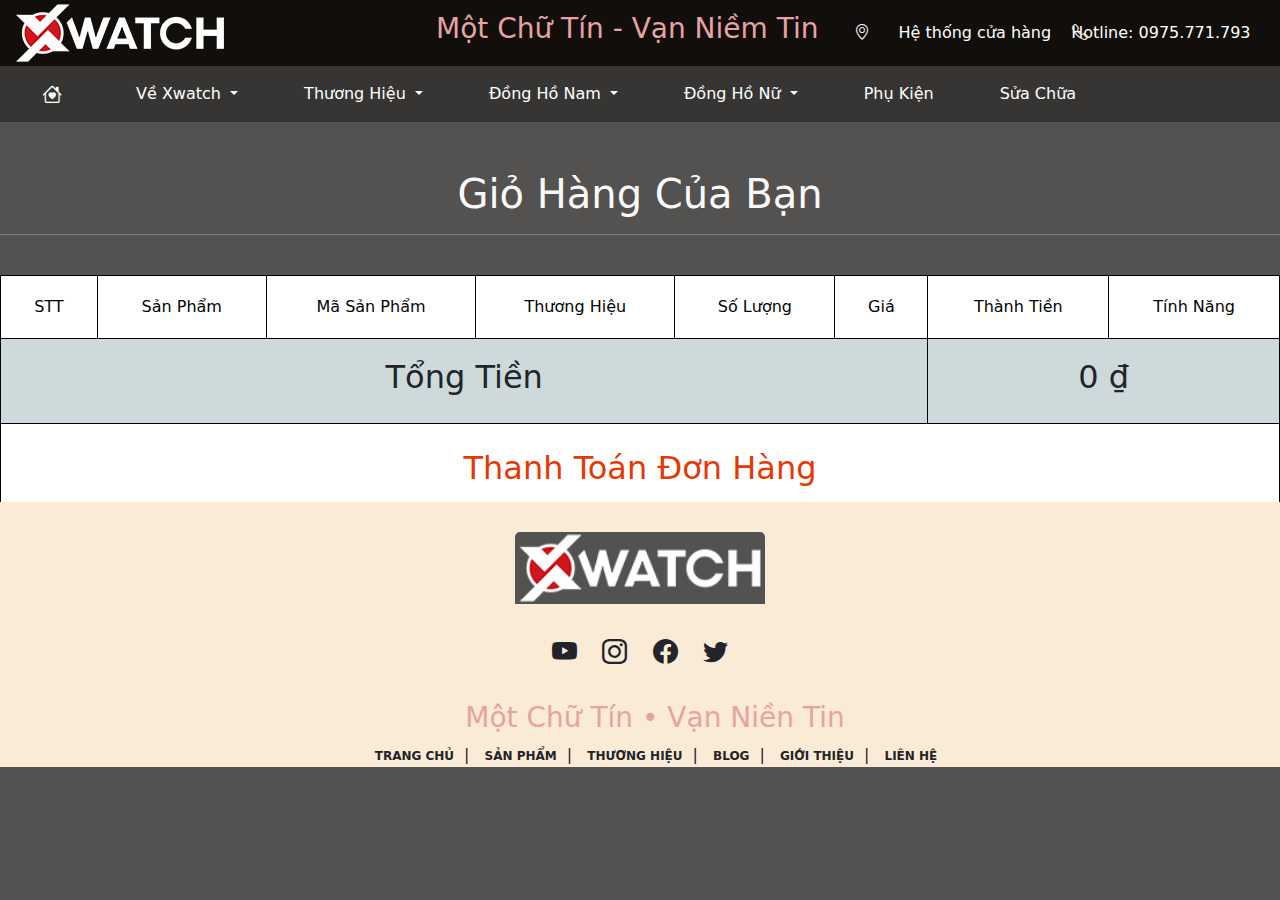
<file: html/cart.html>
<!DOCTYPE html>
<html lang="en">

<head>
    <meta charset="UTF-8">
    <meta http-equiv="X-UA-Compatible" content="IE=edge">
    <meta name="viewport" content="width=device-width, initial-scale=1.0">
    <title>Giỏ Hàng</title>
    <link rel="stylesheet" href="../bootstrap-5.0.2-dist/bootstrap-5.0.2-dist/css/bootstrap.min.css">
    <script src="../bootstrap-5.0.2-dist/bootstrap-5.0.2-dist/js/bootstrap.min.js"></script>
    <link rel="stylesheet" href="../style/cart.css">
    <link rel="stylesheet" href="https://cdn.jsdelivr.net/npm/bootstrap-icons@1.10.3/font/bootstrap-icons.css">
</head>

<body>
    <header class="navbar navbar-expand-lg navbar-light bg-light ">
        <div class="container-fluid header1">
            <a class="navbar-brand" href="../index.html"><img src="../image/logo xwatch.png" alt="logo"></a>
            <button class="navbar-toggler" type="button" data-bs-toggle="collapse"
                data-bs-target="#navbarSupportedContent" aria-controls="navbarSupportedContent" aria-expanded="false"
                aria-label="Toggle navigation">
                <span class="navbar-toggler-icon"></span>
            </button>
            <div class="collapse navbar-collapse " id="navbarSupportedContent">
                <h3>Một Chữ Tín - Vạn Niềm Tin</h3>
        
                <div id="signupin" class="navbar-nav me-auto mb-2 mb-lg-0">
                  <div id ="register"><span class="map" ><i class="bi bi-geo-alt"></i></span><a href="#">Hệ thống cửa hàng</a></div>
                  <div id="user"><span class="phone"><i class="bi bi-telephone"></i></span><a href="#">Hotline: 0975.771.793</a></div>
                </div>
              </div>
        </div>
    </header>

    <!-- Phần điều hướng-->
    <nav class="navbar navbar-expand-lg navbar-light nav">
        <div class="container-fluid">
            <a class="navbar-brand text-white" href="./cart.html"><i class="bi bi-house-heart"></i></a>
            <button class="navbar-toggler bg-light" type="button" data-bs-toggle="collapse"
                data-bs-target="#navbarNavDropdown" aria-controls="navbarNavDropdown" aria-expanded="false"
                aria-label="Toggle navigation">
                <span class="navbar-toggler-icon"></span>
            </button>
            <div class="collapse navbar-collapse" id="navbarNavDropdown">
                <ul class="navbar-nav">
                    <li class="nav-item dropdown">
                        <a class="nav-link dropdown-toggle text-white" href="#" id="navbarDropdownMenuLink"
                            role="button" data-bs-toggle="dropdown" aria-expanded="false">
                            Về Xwatch
                        </a>
                        <ul class="dropdown-menu bg-secondary hover" aria-labelledby="navbarDropdownMenuLink">
                            <li><a class="dropdown-item" href="#">Câu Chuyện Thương Hiệu</a></li>
                            <li><a class="dropdown-item" href="#">Giới Thiệu Đồng Hồ Xwatch</a></li>
                            <li><a class="dropdown-item" href="#">Triết Lý Kinh Doanh</a></li>
                            <li><a class="dropdown-item" href="#">Chế Độ Bảo Hành</a></li>
                        </ul>
                    </li>
                    <li class="nav-item dropdown">
                        <a class="nav-link dropdown-toggle text-white" href="#" id="navbarDropdownMenuLink"
                            role="button" data-bs-toggle="dropdown" aria-expanded="false">
                            Thương Hiệu
                        </a>
                        <ul class="dropdown-menu bg-secondary hover" aria-labelledby="navbarDropdownMenuLink">
                            <li><a class="dropdown-item" href="#">Đồng hồ Orient</a></li>
                            <li><a class="dropdown-item" href="#">Đồng hồ Casio</a></li>
                            <li><a class="dropdown-item" href="#">Đồng hồ Rolex</a></li>
                            <li><a class="dropdown-item" href="#">Đồng hồ Atlantic</a></li>
                            <li><a class="dropdown-item" href="#">Đồng hồ Citizen</a></li>
                        </ul>
                    </li>
                    <li class="nav-item dropdown">
                        <a class="nav-link dropdown-toggle text-white" href="#" id="navbarDropdownMenuLink"
                            role="button" data-bs-toggle="dropdown" aria-expanded="false">
                            Đồng Hồ Nam
                        </a>
                        <ul class="dropdown-menu bg-secondary hover" aria-labelledby="navbarDropdownMenuLink">
                            <li><a class="dropdown-item" href="#">Thương Hiệu</a></li>
                            <li><a class="dropdown-item" href="#">Mức Giá</a></li>
                            <li><a class="dropdown-item" href="#">Loại Dây</a></li>
                            <li><a class="dropdown-item" href="#">Bộ Máy</a></li>
                            <li><a class="dropdown-item" href="#">Size Mặt</a></li>
                        </ul>
                    </li>
                    <li class="nav-item dropdown">
                        <a class="nav-link dropdown-toggle text-white" href="#" id="navbarDropdownMenuLink"
                            role="button" data-bs-toggle="dropdown" aria-expanded="false">
                            Đồng Hồ Nữ
                        </a>
                        <ul class="dropdown-menu bg-secondary hover" aria-labelledby="navbarDropdownMenuLink">
                            <li><a class="dropdown-item" href="#">Thương Hiệu</a></li>
                            <li><a class="dropdown-item" href="#">Mức Giá</a></li>
                            <li><a class="dropdown-item" href="#">Loại Dây</a></li>
                            <li><a class="dropdown-item" href="#">Bộ Máy</a></li>
                            <li><a class="dropdown-item" href="#">Size Mặt</a></li>
                        </ul>
                    </li>
                    <li class="nav-item">
                        <a class="nav-link active text-white" aria-current="page" href="#">Phụ Kiện</a>
                    </li>
                    <li class="nav-item">
                        <a class="nav-link text-white" href="#">Sửa Chữa</a>
                    </li>
                </ul>
            </div>
        </div>
    </nav>

    
         <div class="element">
            <h1> Giỏ Hàng Của Bạn</h1>  <hr style="color: rgb(252, 251, 251);"><br>
    <table id="table">
        <!-- <tr>
            <td>ID</td>
            <td>Sản phẩm</td>
            <td>Thương hiệu</td>
            <td>Số lượng</td>
            <td>Giá</td>
            <td>Thành tiền</td>
            <td><button>Xóa</button></td>
        </tr>
        <tr>
            <td colspan="6">Thành Tiền</td>
            <td>Thanh Toán</td>
        </tr> -->
        
    </table>
    <!-- snackbar -->
    <div id="snackbar">Thanh Toán Thành Công!</div>

        <div class="footer">
            <div class="grid">
                <div class="footer-container">
                    <div class="footer-logo">
                        <img
                            src="../image/logo xwatch.png"
                            alt="" />
                    </div>
                    <ul class="footer-social">
                        <li>
                            <a href=""><i class="bi bi-youtube"></i></a>
                        </li>
                        <li>
                            <a href=""><i class="bi bi-instagram"></i></a>
                        </li>
                        <li>
                            <a href=""><i class="bi bi-facebook"></i></a>
                        </li>
                        <li>
                            <a href=""><i class="bi bi-twitter"></i></a>
                        </li>
                    </ul>
                    <div class="footer-copyright">
                        <h3 >Một Chữ Tín • Vạn Niền Tin</h3>
                    </div>
                    <ul class="footer-link">
                        <li><a href="">Trang chủ</a></li>|
                        <li><a href="">Sản phẩm</a></li>|
                        <li><a href="">Thương hiệu</a></li>|
                        <li><a href="">Blog</a></li>|
                        <li><a href="">Giới thiệu</a></li>|
                        <li><a href="">Liên hệ</a></li>
                    </ul>
                </div>
            </div>
          </div>

    <script src="../js/cart.js"></script>
</body>

</html>
</file>
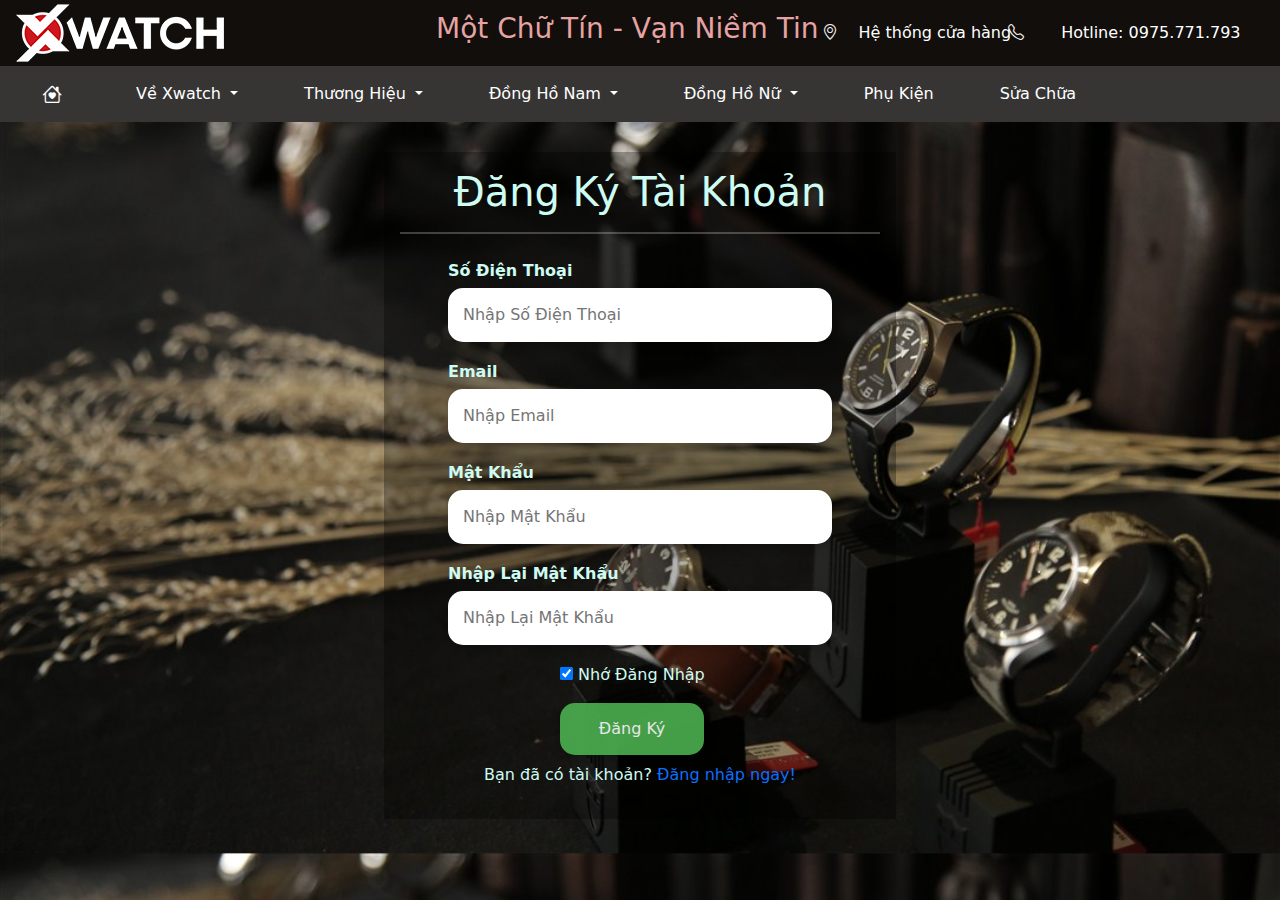
<file: html/dangky.html>
<!DOCTYPE html>
<html lang="en">
<head>
    <meta charset="UTF-8">
    <meta http-equiv="X-UA-Compatible" content="IE=edge">
    <meta name="viewport" content="width=device-width, initial-scale=1.0">
    <title>Đăng ký</title>
    <link rel="stylesheet" href="../bootstrap-5.0.2-dist/bootstrap-5.0.2-dist/css/bootstrap.min.css">
    <script src="../bootstrap-5.0.2-dist/bootstrap-5.0.2-dist/js/bootstrap.min.js"></script>
    <link rel="stylesheet" href="../style/dangky.css">
    <script src="../js/dangky.js"></script>
    <link rel="stylesheet" href="https://cdn.jsdelivr.net/npm/bootstrap-icons@1.10.3/font/bootstrap-icons.css">
</head>
<body>
    <header class="navbar navbar-expand-lg navbar-light bg-light ">
        <div class="container-fluid header1">
          <a class="navbar-brand" href="../index.html"><img src="../image/logo xwatch.png" alt="logo"></a>
        <button class="navbar-toggler" type="button" data-bs-toggle="collapse" data-bs-target="#navbarSupportedContent" aria-controls="navbarSupportedContent" aria-expanded="false" aria-label="Toggle navigation">
          <span class="navbar-toggler-icon"></span>
        </button>
        <div class="collapse navbar-collapse " id="navbarSupportedContent">
          <h3>Một Chữ Tín - Vạn Niềm Tin</h3>
  
          <div id="signupin" class="navbar-nav me-auto mb-2 mb-lg-0">
            <span class="map"><i class="bi bi-geo-alt"></i></span><a href="#">Hệ thống cửa hàng</a>
            <span class="phone"><i class="bi bi-telephone"></i></span><a href="#">Hotline: 0975.771.793</a>
          </div>
        </div>
      </div>
      </header>

      <!-- Phần điều hướng-->
      <nav class="navbar navbar-expand-lg navbar-light nav">
        <div class="container-fluid">
          <a class="navbar-brand text-white" href="../index.html"><i class="bi bi-house-heart"></i></a>
          <button class="navbar-toggler bg-light" type="button" data-bs-toggle="collapse" data-bs-target="#navbarNavDropdown" aria-controls="navbarNavDropdown" aria-expanded="false" aria-label="Toggle navigation">
            <span class="navbar-toggler-icon"></span>
          </button>
          <div class="collapse navbar-collapse" id="navbarNavDropdown">
            <ul class="navbar-nav">
              <li class="nav-item dropdown">
                <a class="nav-link dropdown-toggle text-white" href="#" id="navbarDropdownMenuLink" role="button" data-bs-toggle="dropdown" aria-expanded="false">
                  Về Xwatch
                </a>
                <ul class="dropdown-menu bg-secondary hover" aria-labelledby="navbarDropdownMenuLink">
                  <li><a class="dropdown-item" href="#">Câu Chuyện Thương Hiệu</a></li>
                  <li><a class="dropdown-item" href="#">Giới Thiệu Đồng Hồ Xwatch</a></li>
                  <li><a class="dropdown-item" href="#">Triết Lý Kinh Doanh</a></li>
                  <li><a class="dropdown-item" href="#">Chế Độ Bảo Hành</a></li>
                </ul>
              </li>
              <li class="nav-item dropdown">
                <a class="nav-link dropdown-toggle text-white" href="#" id="navbarDropdownMenuLink" role="button" data-bs-toggle="dropdown" aria-expanded="false">
                 Thương Hiệu
                </a>
                <ul class="dropdown-menu bg-secondary hover" aria-labelledby="navbarDropdownMenuLink">
                  <li><a class="dropdown-item" href="#">Đồng hồ Orient</a></li>
                  <li><a class="dropdown-item" href="#">Đồng hồ Casio</a></li>
                  <li><a class="dropdown-item" href="#">Đồng hồ Rolex</a></li>
                  <li><a class="dropdown-item" href="#">Đồng hồ Atlantic</a></li>
                  <li><a class="dropdown-item" href="#">Đồng hồ Citizen</a></li>
                </ul>
              </li>
              <li class="nav-item dropdown">
                <a class="nav-link dropdown-toggle text-white" href="#" id="navbarDropdownMenuLink" role="button" data-bs-toggle="dropdown" aria-expanded="false">
                  Đồng Hồ Nam
                </a>
                <ul class="dropdown-menu bg-secondary hover" aria-labelledby="navbarDropdownMenuLink">
                  <li><a class="dropdown-item" href="#">Thương Hiệu</a></li>
                  <li><a class="dropdown-item" href="#">Mức Giá</a></li>
                  <li><a class="dropdown-item" href="#">Loại Dây</a></li>
                  <li><a class="dropdown-item" href="#">Bộ Máy</a></li>
                  <li><a class="dropdown-item" href="#">Size Mặt</a></li>
                </ul>
              </li>
              <li class="nav-item dropdown">
                <a class="nav-link dropdown-toggle text-white" href="#" id="navbarDropdownMenuLink" role="button" data-bs-toggle="dropdown" aria-expanded="false">
                  Đồng Hồ Nữ
                </a>
                <ul class="dropdown-menu bg-secondary hover" aria-labelledby="navbarDropdownMenuLink">
                  <li><a class="dropdown-item" href="#">Thương Hiệu</a></li>
                  <li><a class="dropdown-item" href="#">Mức Giá</a></li>
                  <li><a class="dropdown-item" href="#">Loại Dây</a></li>
                  <li><a class="dropdown-item" href="#">Bộ Máy</a></li>
                  <li><a class="dropdown-item" href="#">Size Mặt</a></li>
                </ul>
              </li>
              <li class="nav-item">
                <a class="nav-link active text-white" aria-current="page" href="#">Phụ Kiện</a>
              </li>
              <li class="nav-item">
                <a class="nav-link text-white" href="#">Sửa Chữa</a>
              </li>
            </ul>
          </div>
        </div>
      </nav>
      
      <!-- register -->
      <form action="" onsubmit="saveUser(event)">
        <div class="container">
          <h1>Đăng Ký Tài Khoản</h1>
          <hr>
          
          <label for="number"><b>Số Điện Thoại</b></label> <br>
          <input id="phone" type="number" placeholder="Nhập Số Điện Thoại" name="number" ><br>

          <p id="vldPhone" style="margin-top: -20px;"></p>

          <label for="email"><b>Email</b></label> <br>
          <input id="email" type="email" placeholder="Nhập Email" name="email" > <br>

          <p id="vldEmail" style="margin-top: -20px;"></p>

          <label for="psw"><b>Mật Khẩu</b></label> <br>
          <input id="password" id="input" type="password" placeholder="Nhập Mật Khẩu" name="psw" > <br>

          <p id="vldPass" style="margin-top: -20px;"></p>

          <label for="psw-repeat"><b>Nhập Lại Mật Khẩu</b></label><br>
          <input id="password1" type="password" placeholder="Nhập Lại Mật Khẩu" name="psw-repeat" ><br>

            <p id="result" style="margin-top: -20px;"></p>

          <label class="checkboxx">
            <input type="checkbox" checked="checked" name="remember" style="margin-bottom:15px"> Nhớ Đăng Nhập
          </label> <br>
      
          <div class="clearfix">
            <button type="submit" value="submit" class="signupbtn">Đăng Ký</button>
          </div>
          <p style="color: rgb(206, 251, 242);">Bạn đã có tài khoản? <a href="./dangnhap.html" style="text-decoration: none;"> Đăng nhập ngay!</a></p>
          <div id="snackbar" style="color: rgb(206, 251, 242);">Đăng ký thành công</div>
        </div>
      </form>

    
      <script src="../js/dangky.js"></script>
</body>
</html>
</file>
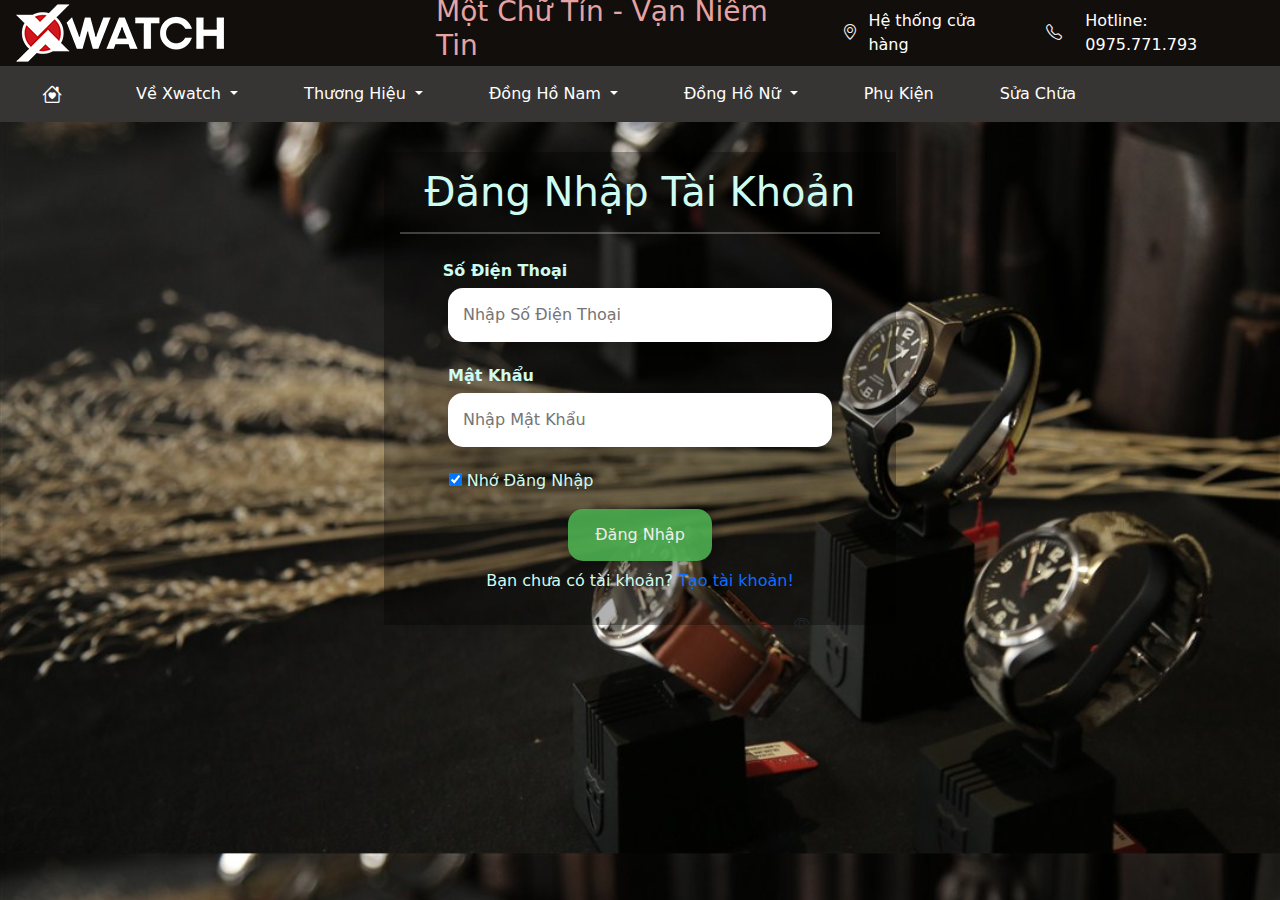
<file: html/dangnhap.html>
<!DOCTYPE html>
<html lang="en">

<head>
  <meta charset="UTF-8">
  <meta http-equiv="X-UA-Compatible" content="IE=edge">
  <meta name="viewport" content="width=device-width, initial-scale=1.0">
  <title>Đăng nhập</title>
  <link rel="stylesheet" href="../bootstrap-5.0.2-dist/bootstrap-5.0.2-dist/css/bootstrap.min.css">
  <script src="../bootstrap-5.0.2-dist/bootstrap-5.0.2-dist/js/bootstrap.min.js"></script>
  <link rel="stylesheet" href="../style/dangnhap.css">
  <script src="../js/dangnhap.js"></script>
  <link rel="stylesheet" href="https://cdn.jsdelivr.net/npm/bootstrap-icons@1.10.3/font/bootstrap-icons.css">
</head>

<body>
  <header class="navbar navbar-expand-lg navbar-light bg-light ">
    <div class="container-fluid header1">
      <a class="navbar-brand" href="../index.html"><img src="../image/logo xwatch.png" alt="logo"></a>
      <button class="navbar-toggler" type="button" data-bs-toggle="collapse" data-bs-target="#navbarSupportedContent"
        aria-controls="navbarSupportedContent" aria-expanded="false" aria-label="Toggle navigation">
        <span class="navbar-toggler-icon"></span>
      </button>
      <div class="collapse navbar-collapse " id="navbarSupportedContent">
        <h3>Một Chữ Tín - Vạn Niềm Tin</h3>

        <div id="signupin" class="navbar-nav me-auto mb-2 mb-lg-0">
          <span class="map"><i class="bi bi-geo-alt"></i></span><a href="#">Hệ thống cửa hàng</a>
          <span class="phone"><i class="bi bi-telephone"></i></span><a href="#">Hotline: 0975.771.793</a>
        </div>
      </div>
    </div>
  </header>

  <!-- Phần điều hướng-->
  <nav class="navbar navbar-expand-lg navbar-light nav">
    <div class="container-fluid">
      <a class="navbar-brand text-white" href="../index.html"><i class="bi bi-house-heart"></i></a>
      <button class="navbar-toggler bg-light" type="button" data-bs-toggle="collapse"
        data-bs-target="#navbarNavDropdown" aria-controls="navbarNavDropdown" aria-expanded="false"
        aria-label="Toggle navigation">
        <span class="navbar-toggler-icon"></span>
      </button>
      <div class="collapse navbar-collapse" id="navbarNavDropdown">
        <ul class="navbar-nav">
          <li class="nav-item dropdown">
            <a class="nav-link dropdown-toggle text-white" href="#" id="navbarDropdownMenuLink" role="button"
              data-bs-toggle="dropdown" aria-expanded="false">
              Về Xwatch
            </a>
            <ul class="dropdown-menu bg-secondary hover" aria-labelledby="navbarDropdownMenuLink">
              <li><a class="dropdown-item" href="#">Câu Chuyện Thương Hiệu</a></li>
              <li><a class="dropdown-item" href="#">Giới Thiệu Đồng Hồ Xwatch</a></li>
              <li><a class="dropdown-item" href="#">Triết Lý Kinh Doanh</a></li>
              <li><a class="dropdown-item" href="#">Chế Độ Bảo Hành</a></li>
            </ul>
          </li>
          <li class="nav-item dropdown">
            <a class="nav-link dropdown-toggle text-white" href="#" id="navbarDropdownMenuLink" role="button"
              data-bs-toggle="dropdown" aria-expanded="false">
              Thương Hiệu
            </a>
            <ul class="dropdown-menu bg-secondary hover" aria-labelledby="navbarDropdownMenuLink">
              <li><a class="dropdown-item" href="#">Đồng hồ Orient</a></li>
              <li><a class="dropdown-item" href="#">Đồng hồ Casio</a></li>
              <li><a class="dropdown-item" href="#">Đồng hồ Rolex</a></li>
              <li><a class="dropdown-item" href="#">Đồng hồ Atlantic</a></li>
              <li><a class="dropdown-item" href="#">Đồng hồ Citizen</a></li>
            </ul>
          </li>
          <li class="nav-item dropdown">
            <a class="nav-link dropdown-toggle text-white" href="#" id="navbarDropdownMenuLink" role="button"
              data-bs-toggle="dropdown" aria-expanded="false">
              Đồng Hồ Nam
            </a>
            <ul class="dropdown-menu bg-secondary hover" aria-labelledby="navbarDropdownMenuLink">
              <li><a class="dropdown-item" href="#">Thương Hiệu</a></li>
              <li><a class="dropdown-item" href="#">Mức Giá</a></li>
              <li><a class="dropdown-item" href="#">Loại Dây</a></li>
              <li><a class="dropdown-item" href="#">Bộ Máy</a></li>
              <li><a class="dropdown-item" href="#">Size Mặt</a></li>
            </ul>
          </li>
          <li class="nav-item dropdown">
            <a class="nav-link dropdown-toggle text-white" href="#" id="navbarDropdownMenuLink" role="button"
              data-bs-toggle="dropdown" aria-expanded="false">
              Đồng Hồ Nữ
            </a>
            <ul class="dropdown-menu bg-secondary hover" aria-labelledby="navbarDropdownMenuLink">
              <li><a class="dropdown-item" href="#">Thương Hiệu</a></li>
              <li><a class="dropdown-item" href="#">Mức Giá</a></li>
              <li><a class="dropdown-item" href="#">Loại Dây</a></li>
              <li><a class="dropdown-item" href="#">Bộ Máy</a></li>
              <li><a class="dropdown-item" href="#">Size Mặt</a></li>
            </ul>
          </li>
          <li class="nav-item">
            <a class="nav-link active text-white" aria-current="page" href="#">Phụ Kiện</a>
          </li>
          <li class="nav-item">
            <a class="nav-link text-white" href="#">Sửa Chữa</a>
          </li>
        </ul>
      </div>
    </div>
  </nav>

  <!-- register -->
  <form class="form" action="" onsubmit="saveLogin(event)">
    <div class="container">
      <h1>Đăng Nhập Tài Khoản</h1>
      <hr>

      <label for="number"><b>Số Điện Thoại</b></label> <br>
      <input id="phone" type="number" placeholder="Nhập Số Điện Thoại" name="number" > <br>

      <label for="psw" class="pass"><b>Mật Khẩu</b></label> <br>
      <input id="passwordInput" type="password" placeholder="Nhập Mật Khẩu" name="psw" >
      <i class="bi bi-eye-slash" onclick = "togglePassword()" id="togglePassword1"></i>

      <div id="result" style="color: red"></div>

      <label class="checkbox">
        <input type="checkbox" checked="checked" name="remember" style="margin-bottom:15px"> Nhớ Đăng Nhập
      </label> <br>

      <div class="clearfix">
        <button type="submit" class="signinbtn">Đăng Nhập</button>
      </div>

      <p style="color: rgb(206, 251, 242)">Bạn chưa có tài khoản? <a href="./dangky.html"
          style="text-decoration: none;">Tạo tài khoản!</a></p>
      <div id="snackbar" style="color: rgb(206, 251, 242);">Đăng nhập thành công</div>
    </div>
  </form>

  <script src="../js/dangnhap.js"></script>
</body>

</html>
</file>
<file: style/cart.css>
*{
    margin: 0;
    padding: 0;
    box-sizing: border-box;
}
body{
    /* background: url(/image/back2.jpg);
    background-size: cover; */
    background-color: #545250;
}
/* Phần header */
.header1{
    height: 70px;
    background-color:#110e0b;
    margin-top: -10px;
    width: 100%;
}
h3{
    color: #e6a3a3;
    padding-left: 12rem;
  }
#signupin a{
      text-decoration: none;
      color: white;
      padding: 10px;
  }
  
#signupin a:hover{
      color: #fb414b;
  }
.map{
    position: absolute;
    right: 32%;
    top: 28%;
    color: #f1f1f1;
  }
.phone{
    position: absolute;
    right: 15%;
    top: 28%;
    color: #f1f1f1;
  }
#signupin{
    text-decoration: none;
    color: rgb(250, 250, 250);
    padding-left: 70px;
}
.logout{
  margin-left: 90px;
  border-radius: 5%;
  font-size: 17px;
  color: #857d7d;
  background-color: #bccbeb;
  padding: 5px;
}
.logout:hover{
  background-color: #eef2f9;
}

/* Phần điều hướng */
.nav{
    margin-top: -10px;
    background-color: rgb(54, 53, 52);
    position: sticky;
    top: 0px;
    z-index: 1000000;
}
.navbar-brand i{
    padding-left: 30px;
}
.navbar-nav li a:hover{
    color: #555b05;
}
#navbarNavDropdown ul li{
    padding-left: 50px;
}
.hover{
    padding-right: 50px;
}
.hover li a{
    color: white;
}
.dropdown:hover .dropdown-menu { 
    display: block; 
    margin-top: 0;
}

/* Phần table */
.element{
    text-align: center;
}
h1{
    padding-top: 3rem;
    text-align: center;
    color: rgb(249, 249, 249);
}
.element img {
    width: 40%;
    height: 40%;
    object-fit: cover;
    border-top-left-radius: 5px;
    border-top-right-radius: 5px;
}
.buyandsell{
    display: flex;
}
.btnQuantity{
    margin:0px 10px;
    padding: 10px;
    font-size: 0px;
    border: none;
}
.btnQuantity i{
    font-size: 10px;
}
table{
    border-collapse: collapse;
    width: 100%;
}
#table .sum{
    background-color: #037603;
}
tr td{
      border: 1px solid black;
      padding: 19px;
}

tr:nth-child(odd) {
      background-color: white;
}

tr:nth-child(even) {
      background-color: rgb(205, 217, 218);
}
.deleteButton{
    border: none;
}
.row1{
    color: #030303;
}
.pay{
    color: #e53803;
    border: none;
}
/* footer */
.footer {
    padding-top: 30px;
    text-align: center;
    background-color: antiquewhite;
    margin-top: -20px;
  }

 .footer-copyright h3{
    padding-left: 30px;
  }
  
  .footer-logo img {
    display: block;
    width: 250px;
    margin: auto;
    background-color: #545250;
  }
  
  .footer-social {
    padding: 0;
    display: inline-block;
    margin: 30px 0;
    list-style: none;
  }
  
  .footer-social li {
    display: inline-block;
    padding: 0 10px;
  }
  
  .footer-social li i {
    font-size: 25px;
  }
  
  .footer-social li a {
    text-decoration: none;
    color: var(--primary-color);
  }
  
  .footer-link {
    list-style: none;
  }
  
  .footer-link li {
    display: inline-block;
    padding: 0 10px;
    border-right: 1px solid var(--primary-color);
  }
  
  .footer-link li:last-child {
    border-right: none;
  }
  
  .footer-link a {
    text-decoration: none;
    text-transform: uppercase;
    font-size: 12px;
    font-weight: bold;
    color: var(--primary-color);
    line-height: 14px;
  }

  /* Clear floats */
.clearfix::after {
  content: "";
  clear: both;
  display: table;
}
#snackbar {
  visibility: hidden;
  min-width: 250px;
  margin-left: -125px;
  background-color: #383334;
  color: #fff;
  text-align: center;
  border-radius: 2px;
  padding: 16px;
  position: fixed;
  z-index: 1;
  left: 50%;
  top: 60px;
  font-size: 17px;
}

#snackbar.show {
  visibility: visible;
  -webkit-animation: fadein 0.5s, fadeout 0.5s 2.5s;
  animation: fadein 0.5s, fadeout 0.5s 2.5s;
}

/* @-webkit-keyframes fadein {
  from {bottom: 0; opacity: 0;} 
  to {bottom: 30px; opacity: 1;}
}

@keyframes fadein {
  from {bottom: 0; opacity: 0;}
  to {bottom: 30px; opacity: 1;}
}

@-webkit-keyframes fadeout {
  from {bottom: 30px; opacity: 1;} 
  to {bottom: 0; opacity: 0;}
}

@keyframes fadeout {
  from {bottom: 30px; opacity: 1;}
  to {bottom: 0; opacity: 0;}
}
   */
</file>
<file: style/dangky.css>
*{
    margin: 0;
    padding: 0;
    box-sizing: border-box;
}
body{
  background: url(/image/back2.jpg);
  background-size: cover;
}
/* Phần header */
.header1{
    height: 70px;
    background-color:#110e0b;
    margin-top: -10px;
    width: 100%;
}
h3{
  color: #e6a3a3;
  padding-left: 12rem;
}
#signupin a{
    text-decoration: none;
    color: white;
    padding: 10px;
}

#signupin a:hover{
    color: #fb414b;
}
.map{
  position: absolute;
  right: 34.5%;
  top: 28%;
  color: #f1f1f1;
}
.phone{
  position: absolute;
  right: 20%;
  top: 28%;
  color: #f1f1f1;
}
#signupin a{
    text-decoration: none;
    color: white;
    padding: 10px;
    margin-left: 30px;
}
#signupin a:hover{
  color: #fb414b;
}
/* Phần điều hướng */
.nav{
    margin-top: -10px;
    background-color: rgb(54, 53, 52);
    position: sticky;
    z-index: 100000;
    top: 0px;
}
.navbar-brand i{
  padding-left: 30px;
}
.navbar-nav li a:hover{
    background-color: #18f8cf;
}
#navbarNavDropdown ul li{
    padding-left: 50px;
}
.hover{
    padding-right: 50px;
}
.hover li a{
  color: white;
}
.dropdown:hover .dropdown-menu { 
    display: block; 
    margin-top: 0;
}
/* Đăng ký */
@import url('https://fonts.googleapis.com/css2?family=Noto+Sans+JP&display=swap');
.container{
  padding: 16px;
  border: 1px salmon;
  background-color: rgba(0,0,0,0.3);
  width: 40%;
  height: 60%;
  margin-top: 30px;
  margin-bottom: 30px;
}
input[type=number]::-webkit-outer-spin-button,
input[type=number]::-webkit-inner-spin-button {
    -webkit-appearance: none;
    margin: 0;
}
.container input{
  margin-left: 3rem !important;
}
.container h1, p{
  text-align: center;
}
.container label{
  margin-left: 3rem;
}
.container button{
  margin-left: 10rem;
}
.container p{
  color: #f44336;
}
h1, label{
  color: rgb(206, 251, 242);
}
.checkboxx{
  margin-left: 7rem !important;
}

/* Full-width input fields */
  input[type=text], input[type=password], input[type=email], input[type=number] {
  width: 80%;
  padding: 15px;
  margin: 5px 0 22px 0;
  display: inline-block;
  border: none;
  resize: vertical;
  padding:15px;
  border-radius:15px;
  border:0;
  box-shadow:4px 4px 10px rgba(0,0,0,0.2);
}

input[type=text]:focus, input[type=password]:focus, input[type=email]:focus, input[type=number]:focus {
  outline: none;
}

hr {
  border: 1px solid #f1f1f1;
  margin-bottom: 25px;
}

/* Set a style for all buttons */
 button {
  background-color: #4CAF50;
  color: white;
  padding: 14px 20px;
  margin: 8px 0;
  border: none;
  cursor: pointer;
  width: 100%;
  opacity: 0.9;
}

button:hover {
  opacity:1;
  background-color: #0edaf5;
}

/* Extra styles for the cancel button */
.cancelbtn {
  padding: 14px 20px;
  background-color: #f44336;
}

/* Float cancel and signup buttons and add an equal width */
.signupbtn {
  width: 30%;
  border-radius:15px;
  border:0;
  box-shadow:4px 4px 10px rgba(0,0,0,0.2);
}

/* Add padding to container elements */
.container {
  padding: 16px;
}

/* Clear floats */
.clearfix::after {
  content: "";
  clear: both;
  display: table;
}
#result{
  color: red;
}
#snackbar {
  visibility: hidden;
  min-width: 250px;
  margin-left: -125px;
  background-color: #333;
  color: #fff;
  text-align: center;
  border-radius: 2px;
  padding: 16px;
  position: fixed;
  z-index: 1;
  left: 50%;
  bottom: 30px;
  font-size: 17px;
}

#snackbar.show {
  visibility: visible;
  -webkit-animation: fadein 0.5s, fadeout 0.5s 2.5s;
  animation: fadein 0.5s, fadeout 0.5s 2.5s;
}

@-webkit-keyframes fadein {
  from {bottom: 0; opacity: 0;} 
  to {bottom: 30px; opacity: 1;}
}

@keyframes fadein {
  from {bottom: 0; opacity: 0;}
  to {bottom: 30px; opacity: 1;}
}

@-webkit-keyframes fadeout {
  from {bottom: 30px; opacity: 1;} 
  to {bottom: 0; opacity: 0;}
}

@keyframes fadeout {
  from {bottom: 30px; opacity: 1;}
  to {bottom: 0; opacity: 0;}
}
</file>
<file: style/dangnhap.css>
*{
    margin: 0;
    padding: 0;
    box-sizing: border-box;
}
body{
    background: url(/image/back2.jpg);
    background-size: cover;
}
/* Phần header */
.header1{
    height: 70px;
    background-color:#110e0b;
    margin-top: -10px;
    width: 100%;
}
h3{
  color: #e6a3a3;
  padding-left: 12rem;
}
#signupin a{
    text-decoration: none;
    color: white;
    padding: 10px;
    margin-left: 50px;
}

#signupin a:hover{
    color: #fb414b;
}
.map{
  position: absolute;
  right: 33%;
  top: 27%;
  color: #f1f1f1;
}
.phone{
  position: absolute;
  right: 17%;
  top: 28%;
  color: #f1f1f1;
}
/* Phần điều hướng */
.nav{
    margin-top: -10px;
    background-color: rgb(54, 53, 52);
}
.navbar-brand i{
  padding-left: 30px;
}
.navbar-nav li a:hover{
    /* background-color: #5f6e23; */
    color: #fb414b;
}
#navbarNavDropdown ul li{
    padding-left: 50px;
}
.hover{
    padding-right: 50px;
}
.hover li a{
  color: white;
}
.dropdown:hover .dropdown-menu { 
    display: block; 
    margin-top: 0;
}

/* Đăng nhập */
@import url('https://fonts.googleapis.com/css2?family=Noto+Sans+JP&display=swap');
.container{
    padding: 16px;
    border: 1px salmon;
    background-color: rgba(0,0,0,0.3);
    width: 40%;
    height: 60%;
    text-align: center;
    margin-top: 30px;
    margin-bottom: 30px;
}
input[type=number]::-webkit-outer-spin-button,
input[type=number]::-webkit-inner-spin-button {
    -webkit-appearance: none;
    margin: 0;
}

.container label{
    margin-left: -270px;
}
.pass b{
  margin-left: -28px;
}
.checkbox input{
  margin-left: 2rem;
}
h1, label{
  color: rgb(206, 251, 242);
}
#togglePassword1{
  position: absolute;
  top : 68%;
  left: 62%;
}
/* Full-width input fields */
  input[type=text], input[type=password], input[type=email], input[type=number] {
  width: 80%;
  padding: 15px;
  margin: 5px 0 22px 0;
  display: inline-block;
  border: none;
  resize: vertical;
  padding:15px;
  border-radius:15px;
  border:0;
  box-shadow:4px 4px 10px rgba(0,0,0,0.2);
}
input[type=text]:focus, input[type=password]:focus, input[type=email]:focus, input[type=number]:focus {
  outline: none;
}

hr {
  border: 1px solid #f1f1f1;
  margin-bottom: 25px;
}

/* Set a style for all buttons */
button {
  background-color: #4CAF50;
  color: white;
  padding: 14px 20px;
  margin: 8px 0;
  border: none;
  cursor: pointer;
  opacity: 0.9;
}

button:hover {
  opacity:1;
  background-color: #0edaf5;
}

/* Extra styles for the cancel button */
.cancelbtn {
  padding: 14px 20px;
  background-color: #f44336;
}

/* Float cancel and signup buttons and add an equal width */
.signinbtn {
  width: 30%;
  border-radius:15px;
  border:0;
  box-shadow:4px 4px 10px rgba(0,0,0,0.2);
}

/* Clear floats */
.clearfix::after {
  content: "";
  clear: both;
  display: table;
}
#snackbar {
  visibility: hidden;
  min-width: 250px;
  margin-left: -125px;
  background-color: #2c2b2e;
  color: #fff;
  text-align: center;
  border-radius: 2px;
  padding: 16px;
  position: fixed;
  z-index: 1;
  left: 50%;
  bottom: 30px;
  font-size: 17px;
}

#snackbar.show {
  visibility: visible;
  -webkit-animation: fadein 0.5s, fadeout 0.5s 2.5s;
  animation: fadein 0.5s, fadeout 0.5s 2.5s;
}

@-webkit-keyframes fadein {
  from {bottom: 0; opacity: 0;} 
  to {bottom: 30px; opacity: 1;}
}

@keyframes fadein {
  from {bottom: 0; opacity: 0;}
  to {bottom: 30px; opacity: 1;}
}

@-webkit-keyframes fadeout {
  from {bottom: 30px; opacity: 1;} 
  to {bottom: 0; opacity: 0;}
}

@keyframes fadeout {
  from {bottom: 30px; opacity: 1;}
  to {bottom: 0; opacity: 0;}
}

/* @media only screen and(max-width:767px){
  .form{
    width: 100vw;
  }

  input{
    width: 80%;
  }
} */
</file>
